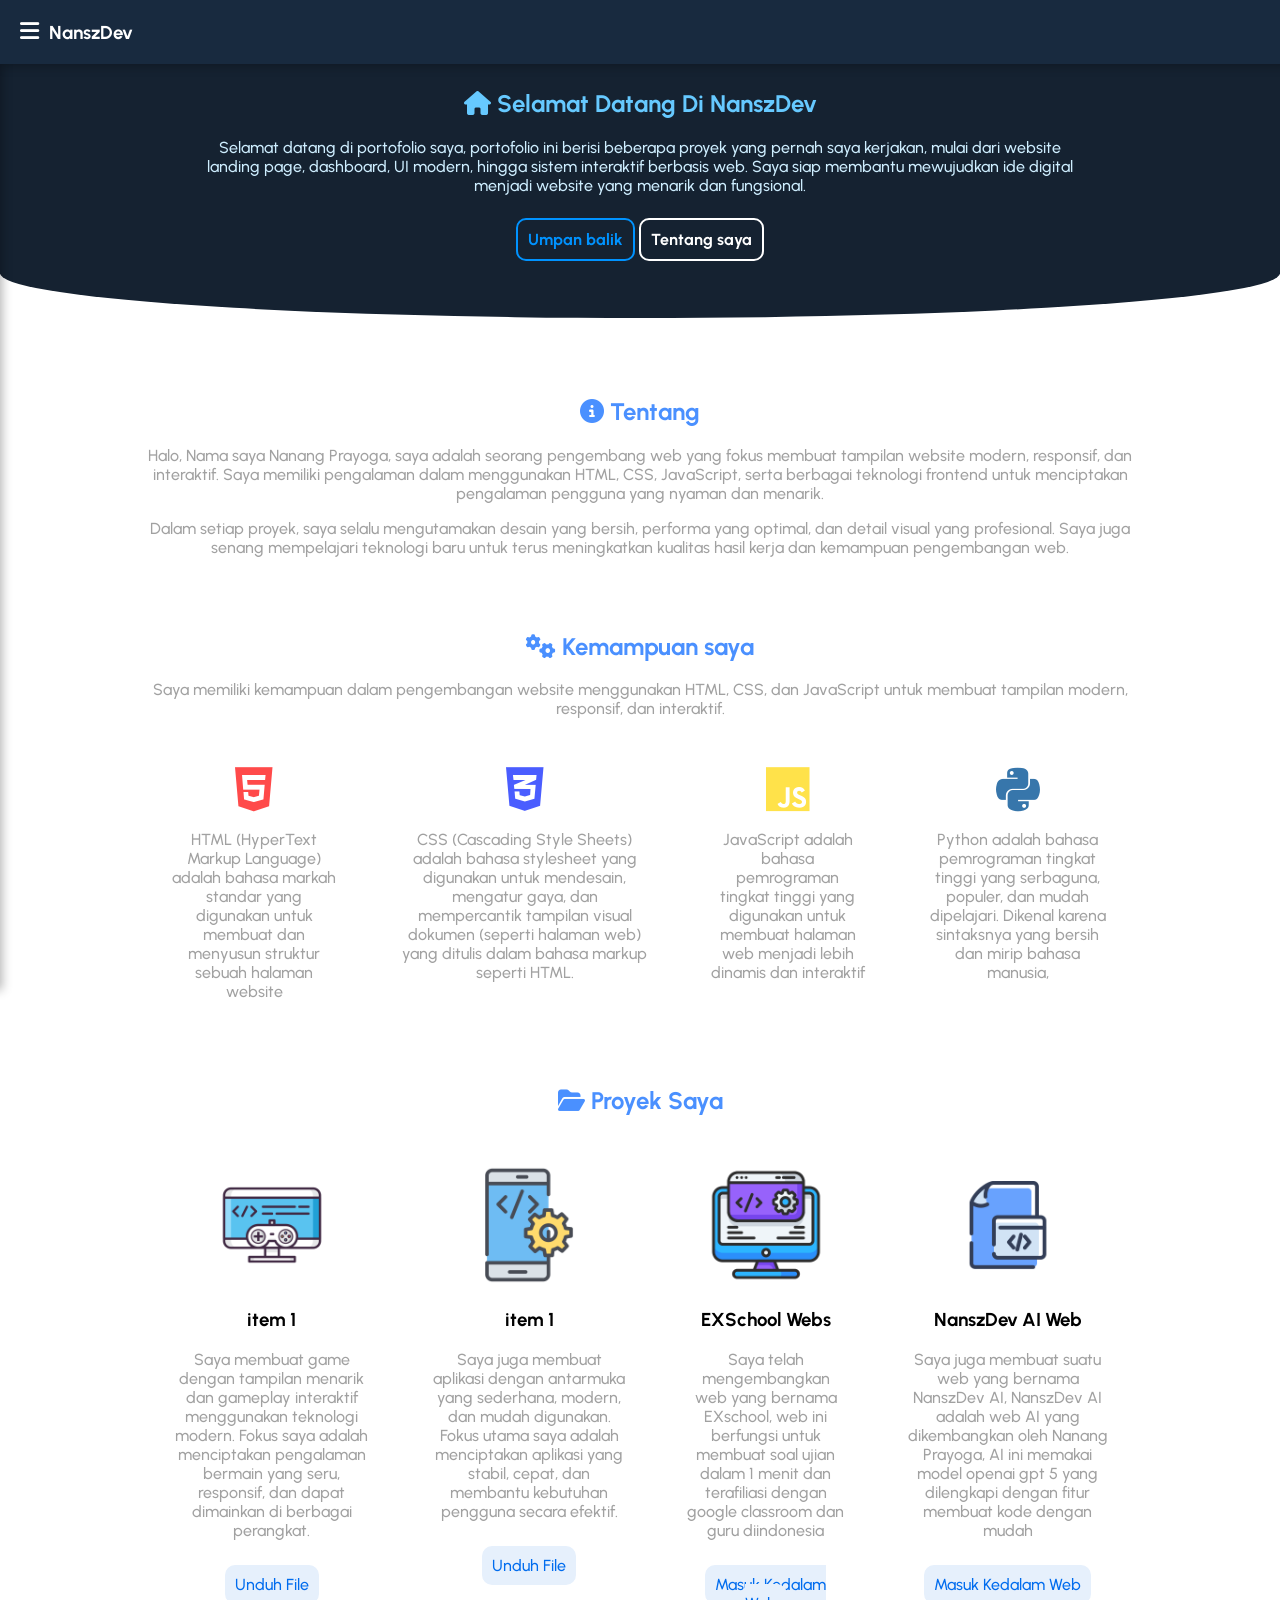
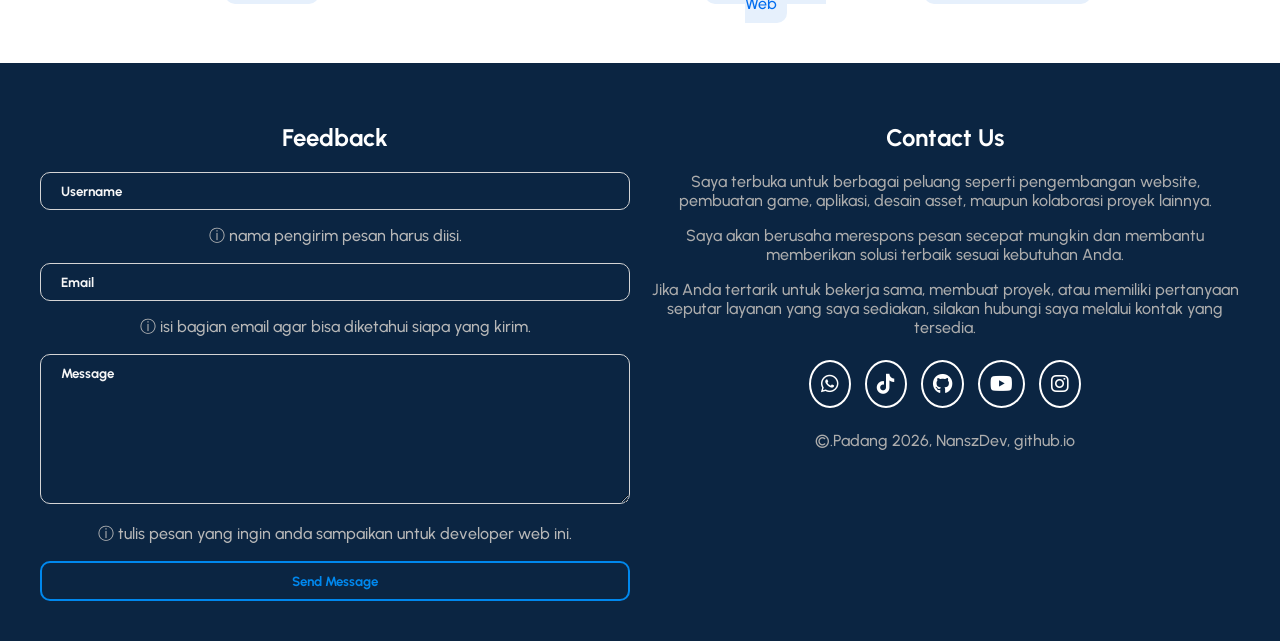
<file: index.html>
<!doctype html>
<html lang="id">
    <head>
        <meta charset="UTF-8" />
        <meta name="viewport" content="width=device-width, initial-scale=1.0" />
        <meta
            name="description"
            content="Portfolio developer yang berfokus pada pembuatan website modern, game interaktif, aplikasi, dan asset digital berkualitas."
        />
        <meta
            name="keywords"
            content="portfolio, web developer, game developer, app developer, html css javascript, ui design, asset creator"
        />
        <meta name="author" content="NanszDev" />
        <meta property="og:title" content="NanszDev" />
        <meta
            property="og:description"
            content="Portfolio developer yang berfokus pada pembuatan website modern, game interaktif, aplikasi, dan asset digital berkualitas."
        />
        <meta
            property="og:image"
            content="https://nanszdev.github.io/Portofolio/favicon-white.png"
        />
        <meta property="og:url" content="https://nanszdev.github.io/" />
        <title>NanszDev</title>
        <link rel="stylesheet" href="style.css" />
        <link rel="shortcut icon" href="favicon-white.png" type="image/png" />
        <link rel="preconnect" href="https://fonts.googleapis.com" />
        <link rel="preconnect" href="https://fonts.gstatic.com" crossorigin />
        <link
            href="https://fonts.googleapis.com/css2?family=Urbanist:ital,wght@0,100..900;1,100..900&display=swap"
            rel="stylesheet"
        />
        <link
            rel="stylesheet"
            href="https://cdnjs.cloudflare.com/ajax/libs/font-awesome/6.5.0/css/all.min.css"
        />
        <link
            rel="stylesheet"
            href="https://unpkg.com/aos@2.3.4/dist/aos.css"
        />
    </head>
    <body>
        <nav id="navbar">
            <button class="menu-btn" onclick="toggleSidebar()">
                <i class="fas fa-bars"></i>
            </button>
            <h3>NanszDev</h3>
        </nav>

        <div id="mySidebar" class="sidebar">
            <a id="home" class="activer" href="#home1" onclick="aktif(this)"
                ><i class="fas fa-home"></i> Home</a
            >
            <a id="about" href="#about1" onclick="aktif(this)"
                ><i class="fas fa-circle-info"></i> About</a
            >
            <a id="skill" href="#skill1" onclick="aktif(this)"
                ><i class="fas fa-cogs"></i> Skill</a
            >
            <a id="project" href="#project1" onclick="aktif(this)"
                ><i class="fas fa-folder-open"></i> Project</a
            >
            <a id="feedback" href="#feedback1" onclick="aktif(this)"
                ><i class="fas fa-comments"></i> Feedback</a
            >
            <a id="contact" href="#contact1" onclick="aktif(this)"
                ><i class="fas fa-envelope"></i> Contact</a
            >
        </div>
        <br />
        <section class="home" id="home1">
            <h2><i class="fas fa-home"></i> Selamat Datang Di NanszDev</h2>
            <p>
                Selamat datang di portofolio saya, portofolio ini berisi
                beberapa proyek yang pernah saya kerjakan, mulai dari website
                landing page, dashboard, UI modern, hingga sistem interaktif
                berbasis web. Saya siap membantu mewujudkan ide digital menjadi
                website yang menarik dan fungsional.
            </p>
            <br />
            <div class="btn">
                <a href="#" class="feed">Umpan balik</a>
                <a href="#" class="myabout">Tentang saya</a>
            </div>
            <br>
        </section>
        <div id="mainContent" class="content">
            <br>
            <section class="about" id="about1">
                <h2><i class="fas fa-circle-info"></i> Tentang</h2>
                <p>
                    Halo, Nama saya Nanang Prayoga, saya adalah seorang
                    pengembang web yang fokus membuat tampilan website modern,
                    responsif, dan interaktif. Saya memiliki pengalaman dalam
                    menggunakan HTML, CSS, JavaScript, serta berbagai teknologi
                    frontend untuk menciptakan pengalaman pengguna yang nyaman
                    dan menarik.
                </p>
                <p>
                    Dalam setiap proyek, saya selalu mengutamakan desain yang
                    bersih, performa yang optimal, dan detail visual yang
                    profesional. Saya juga senang mempelajari teknologi baru
                    untuk terus meningkatkan kualitas hasil kerja dan kemampuan
                    pengembangan web.
                </p>
            </section>
            <br />
            <div class="skill" id="skill1">
                <h2><i class="fas fa-cogs"></i> Kemampuan saya</h2>
                <p>
                    Saya memiliki kemampuan dalam pengembangan website
                    menggunakan HTML, CSS, dan JavaScript untuk membuat tampilan
                    modern, responsif, dan interaktif.
                </p>
                <div class="cardsave">
                    <div class="card">
                        <i
                            class="fa-brands fa-html5"
                            style="color: #ff4a4a"
                        ></i>
                        <p>
                            HTML (HyperText Markup Language) adalah bahasa
                            markah standar yang digunakan untuk membuat dan
                            menyusun struktur sebuah halaman website
                        </p>
                    </div>
                    <div class="card">
                        <i
                            class="fa-brands fa-css3-alt"
                            style="color: #4a5dff"
                        ></i>
                        <p>
                            CSS (Cascading Style Sheets) adalah bahasa
                            stylesheet yang digunakan untuk mendesain, mengatur
                            gaya, dan mempercantik tampilan visual dokumen
                            (seperti halaman web) yang ditulis dalam bahasa
                            markup seperti HTML.
                        </p>
                    </div>

                    <div class="card">
                        <i class="fa-brands fa-js" style="color: #ffe24a"></i>
                        <p>
                            JavaScript adalah bahasa pemrograman tingkat tinggi
                            yang digunakan untuk membuat halaman web menjadi
                            lebih dinamis dan interaktif
                        </p>
                    </div>

                    <div class="card">
                        <i
                            class="fa-brands fa-python"
                            style="color: #3776ab"
                        ></i>
                        <p>
                            Python adalah bahasa pemrograman tingkat tinggi yang
                            serbaguna, populer, dan mudah dipelajari. Dikenal
                            karena sintaksnya yang bersih dan mirip bahasa
                            manusia,
                        </p>
                    </div>
                </div>
                <br />
                <section class="project" id="project1">
                    <h2><i class="fas fa-folder-open"></i> Proyek Saya</h2>
                    <div class="contain">
                        <div class="item">
                            <img src="game.png" alt="none" />
                            <h3>item 1</h3>
                            <p>
                                Saya membuat game dengan tampilan menarik dan
                                gameplay interaktif menggunakan teknologi
                                modern. Fokus saya adalah menciptakan pengalaman
                                bermain yang seru, responsif, dan dapat
                                dimainkan di berbagai perangkat.
                            </p>
                            <br />
                            <a href="#">Unduh File</a>
                        </div>
                        <br />
                        <div class="item">
                            <img src="app.png" alt="none" />
                            <h3>item 1</h3>
                            <p>
                                Saya juga membuat aplikasi dengan antarmuka yang
                                sederhana, modern, dan mudah digunakan. Fokus
                                utama saya adalah menciptakan aplikasi yang
                                stabil, cepat, dan membantu kebutuhan pengguna
                                secara efektif.
                            </p>
                            <br />
                            <a href="#">Unduh File</a>
                        </div>
                        <br />
                        <div class="item">
                            <img src="web.png" alt="none" />
                            <h3>EXSchool Webs</h3>
                            <p>Saya telah mengembangkan web yang bernama EXschool, web ini berfungsi untuk membuat soal ujian dalam 1 menit dan terafiliasi dengan google classroom dan guru diindonesia</p>
                            <br />
                            <a href="#">Masuk Kedalam Web</a>
                        </div>
                        <div class="item">
                            <img src="assets.png" alt="none" />
                            <h3>NanszDev AI Web</h3>
                            <p>Saya juga membuat suatu web yang bernama NanszDev AI, NanszDev AI adalah web AI yang dikembangkan oleh Nanang Prayoga, AI ini memakai model openai gpt 5 yang dilengkapi dengan fitur membuat kode dengan mudah</p>
                            <br />
                            <a href="https://nanszdev.github.io/NanszDev-AI/">Masuk Kedalam Web</a>
                        </div>
                    </div>
                </section>
            </div>
        </div>
        <div class="exit" id="feedback1">
            <section class="feedback">
                <form action="https://formspree.io/f/maqkjrol" method="POST">
                    <h2>Feedback</h2>
                    <input
                        type="text"
                        name="Username"
                        placeholder="Username"
                        required
                    />
                    <p>ⓘ nama pengirim pesan harus diisi.</p>
                    <input
                        type="email"
                        name="Email"
                        placeholder="Email"
                        required
                    />
                    <p>
                        ⓘ isi bagian email agar bisa diketahui siapa yang kirim.
                    </p>
                    <textarea
                        rows="8"
                        cols="40"
                        placeholder="Message"
                        name="Message"
                        required
                    ></textarea>
                    <p>
                        ⓘ tulis pesan yang ingin anda sampaikan untuk developer
                        web ini.
                    </p>
                    <button type="submit">Send Message</button>
                </form>
            </section>
            <section class="contact" id="contact1">
                <h2>Contact Us</h2>
                <p>
                    Saya terbuka untuk berbagai peluang seperti pengembangan
                    website, pembuatan game, aplikasi, desain asset, maupun
                    kolaborasi proyek lainnya.
                </p>
                <p>
                    Saya akan berusaha merespons pesan secepat mungkin dan
                    membantu memberikan solusi terbaik sesuai kebutuhan Anda.
                </p>
                <p>
                    Jika Anda tertarik untuk bekerja sama, membuat proyek, atau
                    memiliki pertanyaan seputar layanan yang saya sediakan,
                    silakan hubungi saya melalui kontak yang tersedia.
                </p>
                <div class="medsos">
                    <br />
                    <a href="https://wa.me/6282185557389"><i class="fa-brands fa-whatsapp"></i></a>
                    <a href="#"><i class="fa-brands fa-tiktok"></i></a>
                    <a href="#"><i class="fa-brands fa-github"></i></a>
                    <a href="#"><i class="fa-brands fa-youtube"></i></a>
                    <a href="#"><i class="fa-brands fa-instagram"></i></a>
                </div>
                <br />
                <p>©.Padang <span>2026</span>, NanszDev, github.io</p>
            </section>
        </div>
        <script src="main.js"></script>
    </body>
</html>
</file>
<file: style.css>
html {
  scroll-behavior: smooth;
  box-sizing: border-box;
}
body {
  margin: 0;
  font-family: "Urbanist", sans-serif;
  background: none fixed;
  font-weight: 500;
  box-sizing: border-box;
}
#navbar {
  padding: 2px 10px;
  position: fixed;
  display: flex;
  width: 100%;
  background: #182a3f;
  z-index: 1000;
  box-shadow: 0px 2px 10px rgba(0,0,0,0.3);
}
#navbar h3 {
  color: white;
}
.sidebar {
  position: fixed;
  top: 0;
  left: -250px;
  width: 250px;
  height: 100%;
  background: #eeeeee;
  color: #fff;
  transition: all 0.4s ease;
  padding-top: 90px;
  box-shadow: 2px 0 10px rgba(0,0,0,0.3);
}

.sidebar.active {
  left: 0;
}

.sidebar a {
  display: flex;
  align-items: center;
  padding: 15px 20px;
  text-decoration: none;
  color: #bcbcbc;
  font-size: 16px;
  transition: 0.3s;
}

.sidebar a:hover {
  color: #bdd9d5;
}

.sidebar a i {
  margin-right: 12px;
  font-size: 18px;
}

.menu-btn {
  top: 15px;
  left: 15px;
  font-size: 22px;
  cursor: pointer;
  background: none;
  color: white;
  border: none;
  padding: 8px 10px;
  border-radius: 8px;
  transition: 0.3s;
}

.menu-btn:hover {
  background: none;
}
.content {
  padding: 20px;
  margin-left: 0;
}

.sidebar a.activer {
  border-radius: 10px;
  color: #0072f4;
}

.home {
  background: #152231;
  padding: 50px 40px;
  border-radius: 50% / 10%;
  text-align: center;
}
.home h2 {
  text-align: center;
  color: #66c9ff;
}
.home p {
  text-align: center;
  color: #ceeeff;
}
.home .btn .feed {
  color: #0093ff;
  text-decoration: none;
  border: 2px solid #0093ff;
  padding: 10px;
  border-radius: 10px;
  font-weight: bold;
  transition: 0.5s;
}
.home .btn .feed:hover {
  color: #ffffff;
  background: #0093ff;
}
.home .btn .myabout {
  color: #fff;
  text-decoration: none;
  border: 2px solid #fff;
  padding: 10px;
  border-radius: 10px;
  font-weight: bold;
  transition: 0.5s;
}
.home .btn .myabout:hover {
  color: #000;
  background: #fff;
}

.exit {
  background: #0b2542;
  height: 50%;
  padding: 30px 30px;
  text-align: center;
}
.contact h2 {
  color: #fff;
}
.contact p {
  color: #adadad;
}
.contact .medsos a {
  color: #fff;
  padding: 10px;
  border: 2px solid #fff;
  margin: 5px;
  border-radius: 50%;
  font-size: 20px;
}
.content .about {
  text-align: center;
  padding: 20px 0;
}
.content .about h2 {
  color: #4a90ff;
}
.content .about p {
  color: #a1a1a1;
}
.content .skill {
  text-align: center;
}
.content .skill h2 {
  color: #4a90ff;
}
.content .skill p {
  color: #a1a1a1;
}
.content .skill .card {
  padding: 30px;
}
.content .skill .card i {
  font-size: 50px;
}
.content .project h2 {
  text-align: center;
  color: #4a90ff;
}
.content .project .contain {
  text-align: center;
}
.content .project .contain p {
  color: #a1a1a1;
}
.content .project .contain img {
  width: 120px;
}
.content .project .contain a {
  color: #006cee;
  text-align: center;
  text-decoration: none;
  background: #e6f0fc;
  padding: 10px 10px;
  border-radius: 10px;
  transition: 0.5s;
}
.content .project .contain a:hover {
  background: #006cee;
  color: #e6f0fc;
}
.content .project .contain .item {
  padding: 30px;
}
.feedback h2 {
  color: #ffffff;
  text-align: center;
}
.feedback p {
  color: #b8b8b8;
}
.feedback input,textarea {
  font-family: "Urbanist", Sans-Serif;
  font-weight: bold;
  width: 100%;
  padding: 10px 20px;
  box-sizing: border-box;
  border: 1px solid #d4d4d4;
  border-radius: 10px;
  outline: none;
  transition: 0.5s;
  background: none;
  color: white;
}
.feedback input::placeholder, textarea::placeholder {
  color: #f7f7f7;
}
.feedback input:focus, textarea:focus {
  border: 1px solid #0088ee;
}
.feedback button {
  background: none;
  border: 2px solid #0088ee;
  padding: 10px;
  width: 100%;
  color: #0088ee;
  font-family: "Urbanist", Sans-Serif;
  font-weight: bold;
  border-radius: 10px;
  transition: 0.5s;
}
.feedback button:hover {
  color: #0b2542;
  background: #0088ee;
}

@media (min-width: 1024px) {
      .content {
        max-width: 1000px; 
        margin: 0 auto; 
        background: white;
      }
      .home {
        background: #152231;
        margin: 0 auto;
        padding: 50px 400px;
        border-radius: 50% / 15%;
      }
      .cardsave {
        display: flex;
        color: #a1a1a1;
        justify-content: space-between;
      }
      .contain {
        display: flex;
        text-align: center;
        justify-content: space-between;
      }
      .exit {
        display: flex;
        justify-content: space-between;
      }
      .contact {
        padding: 80px;
        width: 40%;
      }
      .feedback {
        padding: 30px;
        width: 40%;
      }
}
@media screen and (min-width: 768px) {
      .content {
        margin: 0 auto; 
        background: white;
      }
      .home {
        background: #152231;
        margin: 0 auto;
        padding: 50px 200px;
        border-radius: 50% / 15%;
      }
      .cardsave {
        display: flex;
        color: #a1a1a1;
        justify-content: space-between;
      }
      .contain {
        display: flex;
        text-align: center;
        justify-content: space-between;
      }
      .exit {
        display: flex;
        justify-content: space-between;
      }
      .contact {
        padding: 10px;
        width: 50%;
      }
      .feedback {
        padding: 10px;
        width: 50%;
      }
}
</file>
